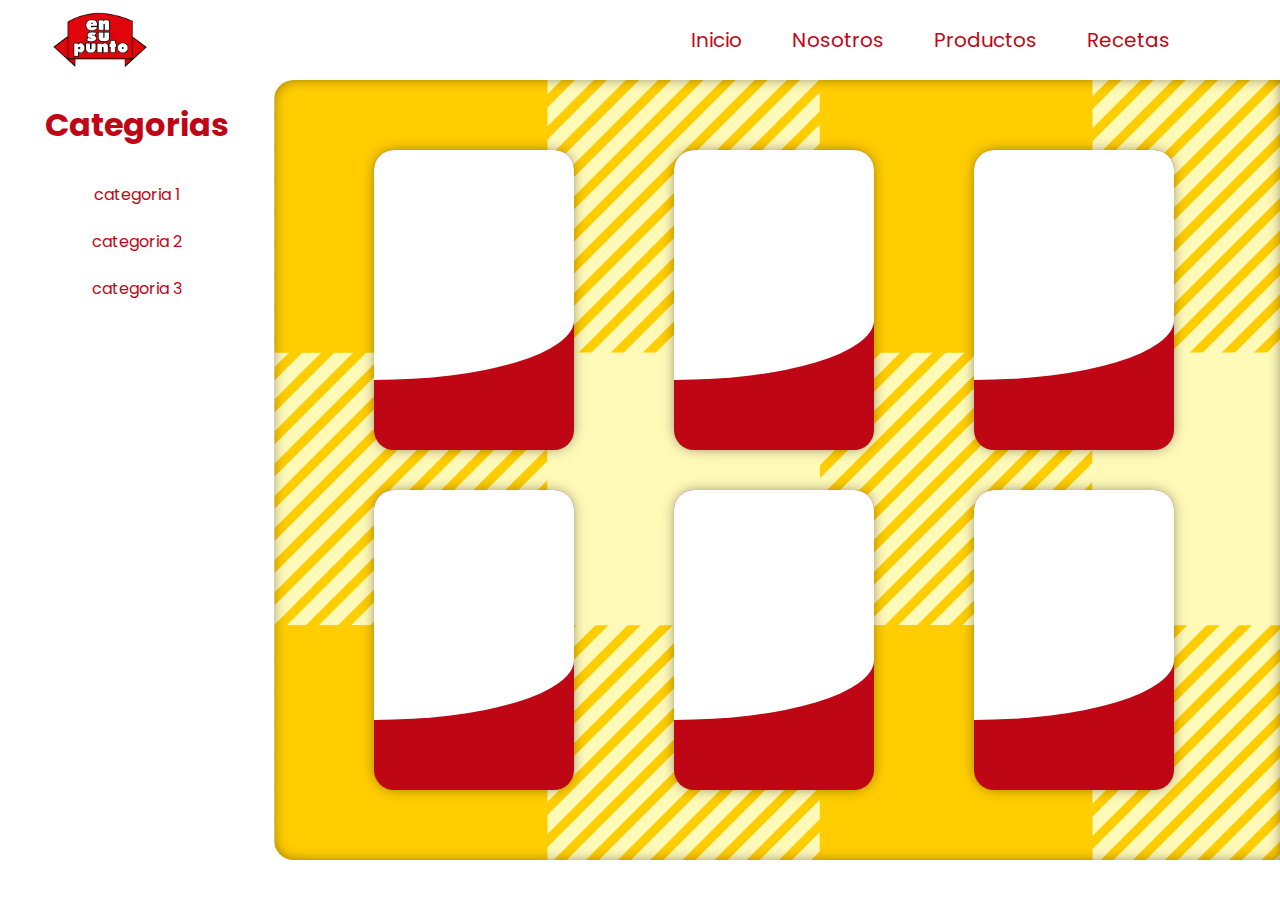
<file: products/products.html>
<!DOCTYPE html>
<html lang="en">
<head>
    <meta charset="UTF-8">
    <meta name="viewport" content="width=device-width, initial-scale=1.0">
    <link rel="stylesheet" href="style_products.css">
    <link rel="preconnect" href="https://fonts.googleapis.com">
<link rel="preconnect" href="https://fonts.gstatic.com" crossorigin>
<link href="https://fonts.googleapis.com/css2?family=Poppins:ital,wght@0,200;0,500;0,700;1,100&display=swap" rel="stylesheet">
    <title>En su punto</title>
</head>
<body>
    
    <header>
        <div class="header__logo">
            <img src="logo.png" style="width: 100%;">
        </div>
        <div class="header__navbar">
            <ul>
                <li class="navbar__button">Inicio</li>
                <li class="navbar__button">Nosotros</li>
                <li class="navbar__button">Productos</li>
                <li class="navbar__button">Recetas</li>
            </ul>
            <div>
                <svg width="80" height="80" viewBox="0 0 512 512" style="color:#bf0615" xmlns="http://www.w3.org/2000/svg" class="h-full w-full"><rect width="512" height="512" x="0" y="0" rx="30" fill="transparent" stroke="transparent" stroke-width="0" stroke-opacity="100%" paint-order="stroke"></rect><svg width="256px" height="256px" viewBox="0 0 24 24" fill="#bf0615" x="128" y="128" role="img" style="display:inline-block;vertical-align:middle" xmlns="http://www.w3.org/2000/svg"><g fill="#bf0615"><g fill="none" stroke="currentColor" stroke-linecap="round" stroke-linejoin="round" stroke-width="2"><rect width="18" height="18" x="3" y="3" rx="2"/><path d="M7 8h10M7 12h10M7 16h10"/></g></g></svg></svg>
            </div>
        </div>
    </header>
    <section class="products"> 
        <div class="filters">
            <h1>Categorias</h1>
            <button>categoria 1</button>
            <button>categoria 2</button>
            <button>categoria 3</button>
        </div>
        <div class="salsas_wraper">
            <div class="product"><div></div></div>
            <div class="product"><div></div></div>
            <div class="product"><div></div></div>
            <div class="product"><div></div></div>
            <div class="product"><div></div></div>
            <div class="product"><div></div></div>
        </div>
    </section>
</body>
</html>
</file>
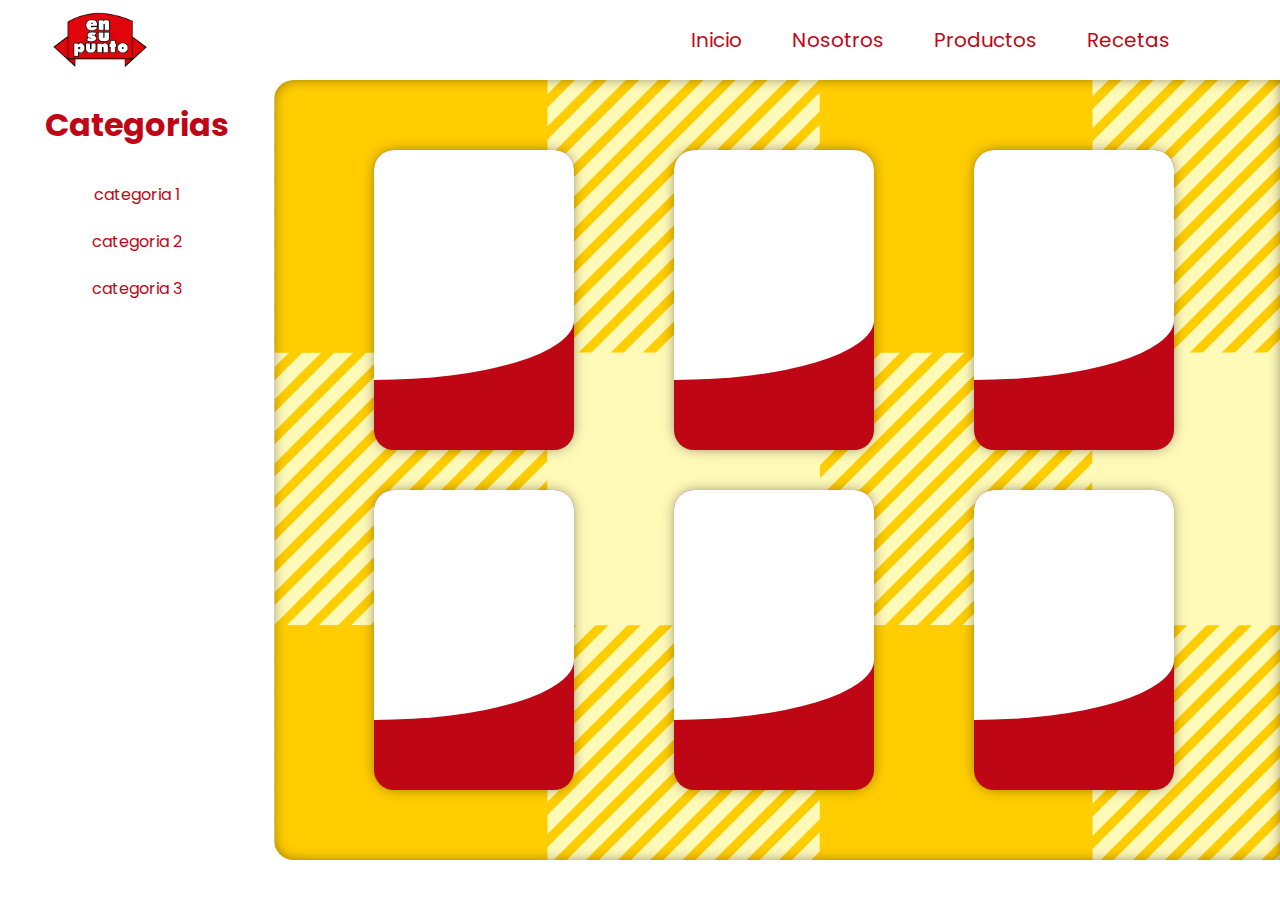
<file: web_development/products.html>
<!DOCTYPE html>
<html lang="en">
<head>
    <meta charset="UTF-8">
    <meta name="viewport" content="width=device-width, initial-scale=1.0">
    <link rel="stylesheet" href="style_products.css">
    <link rel="preconnect" href="https://fonts.googleapis.com">
<link rel="preconnect" href="https://fonts.gstatic.com" crossorigin>
<link href="https://fonts.googleapis.com/css2?family=Poppins:ital,wght@0,200;0,500;0,700;1,100&display=swap" rel="stylesheet">
    <title>En su punto</title>
</head>
<body>
    
    <header>
        <div class="header__logo">
            <img src="assets/logo.png" style="width: 100%;">
        </div>
        <div class="header__navbar">
            <ul>
                <a href="index.html"><li class="navbar__button">Inicio</li></a>
                <a href="/index.html#section__about"><li class="navbar__button">Nosotros</li></a>                <li class="navbar__button">Productos</li>
                <li class="navbar__button">Recetas</li>
            </ul>
            <div>
                <svg width="80" height="80" viewBox="0 0 512 512" style="color:#bf0615" xmlns="http://www.w3.org/2000/svg" class="h-full w-full"><rect width="512" height="512" x="0" y="0" rx="30" fill="transparent" stroke="transparent" stroke-width="0" stroke-opacity="100%" paint-order="stroke"></rect><svg width="256px" height="256px" viewBox="0 0 24 24" fill="#bf0615" x="128" y="128" role="img" style="display:inline-block;vertical-align:middle" xmlns="http://www.w3.org/2000/svg"><g fill="#bf0615"><g fill="none" stroke="currentColor" stroke-linecap="round" stroke-linejoin="round" stroke-width="2"><rect width="18" height="18" x="3" y="3" rx="2"/><path d="M7 8h10M7 12h10M7 16h10"/></g></g></svg></svg>
            </div>
        </div>
    </header>
    <section class="products"> 
        <div class="filters">
            <h1>Categorias</h1>
            <button>categoria 1</button>
            <button>categoria 2</button>
            <button>categoria 3</button>
        </div>
        <div class="salsas_wraper">
            <div class="product"><div></div></div>
            <div class="product"><div></div></div>
            <div class="product"><div></div></div>
            <div class="product"><div></div></div>
            <div class="product"><div></div></div>
            <div class="product"><div></div></div>
        </div>
    </section>
</body>
</html>
</file>
<file: products/style_products.css>
*{
    box-sizing: border-box;
    font-family: "poppins", sans-serif;
}

body{
    margin: 0%;
    padding: 0%;
    display: flex;
    flex-direction: column;
    justify-content: center;
    align-items: center;
}

header{
    position: relative;
    display: flex;
    justify-content: space-between;
    z-index: 100;
    width: 100vw;
    height: 80px;
   
}



.header__logo{
    display: flex;
    justify-content: center;
    align-items: center;
    width: 100px;
    background-color: rgb(255, 255, 255);
    margin-left: 50px ;
    
}

.header__navbar{
    display: flex;
    flex-wrap: wrap;
    background-color: rgb(255, 255, 255);
    width: 50%;
    margin-right: 50px;
    justify-content: center;
    align-items: center;
}

.header__navbar div{
    display: none;
}

.header__navbar ul{
    list-style: none;
    text-decoration: none;
    display: flex;
}

.navbar__button{
    margin: 0px 10px 0px 10px;
    background-color: rgb(255, 255, 255);
    border-radius: 20px;
    padding: 5px 15px 5px 15px;
    font-size: 20px;
    color:  #bf0615;
    transition-property: background ;
    transition-timing-function: ease;
    transition-duration: 0.5s;
}

.navbar__button:hover{
    background-color:  #bf0615;
    color: white;

    
}

.products{
    display: flex;
    flex-direction: row;
    width: 100vw;

}

.filters{
    display: flex;
    flex-direction: column;
    width: max(800px - 20%);
    align-items: center ;
}

.filters h1{
    color: #bf0615;
    font-size: 2rem;

}



.filters button{
    font-size: 1rem;
    margin: 10px ;
    background-color: rgb(255, 255, 255);
    width: 150px;
    text-align: center;
    border-radius: 20px;
    border: solid 0px;
    color: #bf0615;

}

.filters button:hover{
    color: #ffffff;
    background-color: #bf0615;

}

.salsas_wraper{
    display: flex;
    flex-wrap: wrap;
    background-image: url(background.png);
    padding: 50px;
    border-radius: 20px 0px 0px 20px;
    -webkit-box-shadow: inset 0px 0px 15px -4px rgba(0,0,0,0.65);
-moz-box-shadow: inset 0px 0px 15px -4px rgba(0,0,0,0.65);
box-shadow: inset 0px 0px 15px -4px rgba(0,0,0,0.65);
justify-content: flex-start;
align-items: flex-start;
}

.product{
    margin: 20px 50px 20px 50px;
    background-color:  #bf0615;
    width: 200px;
    height: 300px;
    border-radius: 20px;
    overflow: hidden;
    -webkit-box-shadow: 0px 0px 15px -4px rgba(0,0,0,0.65);
-moz-box-shadow: 0px 0px 15px -4px rgba(0,0,0,0.65);
box-shadow: 0px 0px 15px -4px rgba(0,0,0,0.65);
}

.product div{
    width: 100%;
    height: 230px;
    border-radius: 100% 0% 100% 0% / 0% 74% 26% 100% ;
    background-color: rgb(255, 255, 255);
}
</file>
<file: web_development/style_products.css>
*{
    box-sizing: border-box;
    font-family: "poppins", sans-serif;

}

html{
    scroll-behavior: smooth;
}

a{
    text-decoration: none;
}

body{
    margin: 0%;
    padding: 0%;
    display: flex;
    flex-direction: column;
    justify-content: center;
    align-items: center;

}

header{
    position: relative;
    display: flex;
    justify-content: space-between;
    z-index: 100;
    width: 100vw;
    height: 80px;
   
}



.header__logo{
    display: flex;
    justify-content: center;
    align-items: center;
    width: 100px;
    background-color: rgb(255, 255, 255);
    margin-left: 50px ;
    
}

.header__navbar{
    display: flex;
    flex-wrap: wrap;
    background-color: rgb(255, 255, 255);
    width: 50%;
    margin-right: 50px;
    justify-content: center;
    align-items: center;
}

.header__navbar div{
    display: none;
}

.header__navbar ul{
    list-style: none;
    text-decoration: none;
    display: flex;
}

.navbar__button{
    margin: 0px 10px 0px 10px;
    background-color: rgb(255, 255, 255);
    border-radius: 20px;
    padding: 5px 15px 5px 15px;
    font-size: 20px;
    color:  #bf0615;
    transition-property: background ;
    transition-timing-function: ease;
    transition-duration: 0.5s;
}

.navbar__button:hover{
    background-color:  #bf0615;
    color: white;

    
}

.products{
    display: flex;
    flex-direction: row;
    width: 100vw;

}

.filters{
    display: flex;
    flex-direction: column;
    width: max(800px - 20%);
    align-items: center ;
}

.filters h1{
    color: #bf0615;
    font-size: 2rem;

}



.filters button{
    font-size: 1rem;
    margin: 10px ;
    background-color: rgb(255, 255, 255);
    width: 150px;
    text-align: center;
    border-radius: 20px;
    border: solid 0px;
    color: #bf0615;

}

.filters button:hover{
    color: #ffffff;
    background-color: #bf0615;

}

.salsas_wraper{
    display: flex;
    flex-wrap: wrap;
    background-image: url(assets/background.png);
    padding: 50px;
    border-radius: 20px 0px 0px 20px;
    -webkit-box-shadow: inset 0px 0px 15px -4px rgba(0,0,0,0.65);
-moz-box-shadow: inset 0px 0px 15px -4px rgba(0,0,0,0.65);
box-shadow: inset 0px 0px 15px -4px rgba(0,0,0,0.65);
justify-content: flex-start;
align-items: flex-start;
}

.product{
    margin: 20px 50px 20px 50px;
    background-color:  #bf0615;
    width: 200px;
    height: 300px;
    border-radius: 20px;
    overflow: hidden;
    -webkit-box-shadow: 0px 0px 15px -4px rgba(0,0,0,0.65);
-moz-box-shadow: 0px 0px 15px -4px rgba(0,0,0,0.65);
box-shadow: 0px 0px 15px -4px rgba(0,0,0,0.65);
}

.product div{
    width: 100%;
    height: 230px;
    border-radius: 100% 0% 100% 0% / 0% 74% 26% 100% ;
    background-color: rgb(255, 255, 255);
}
</file>
